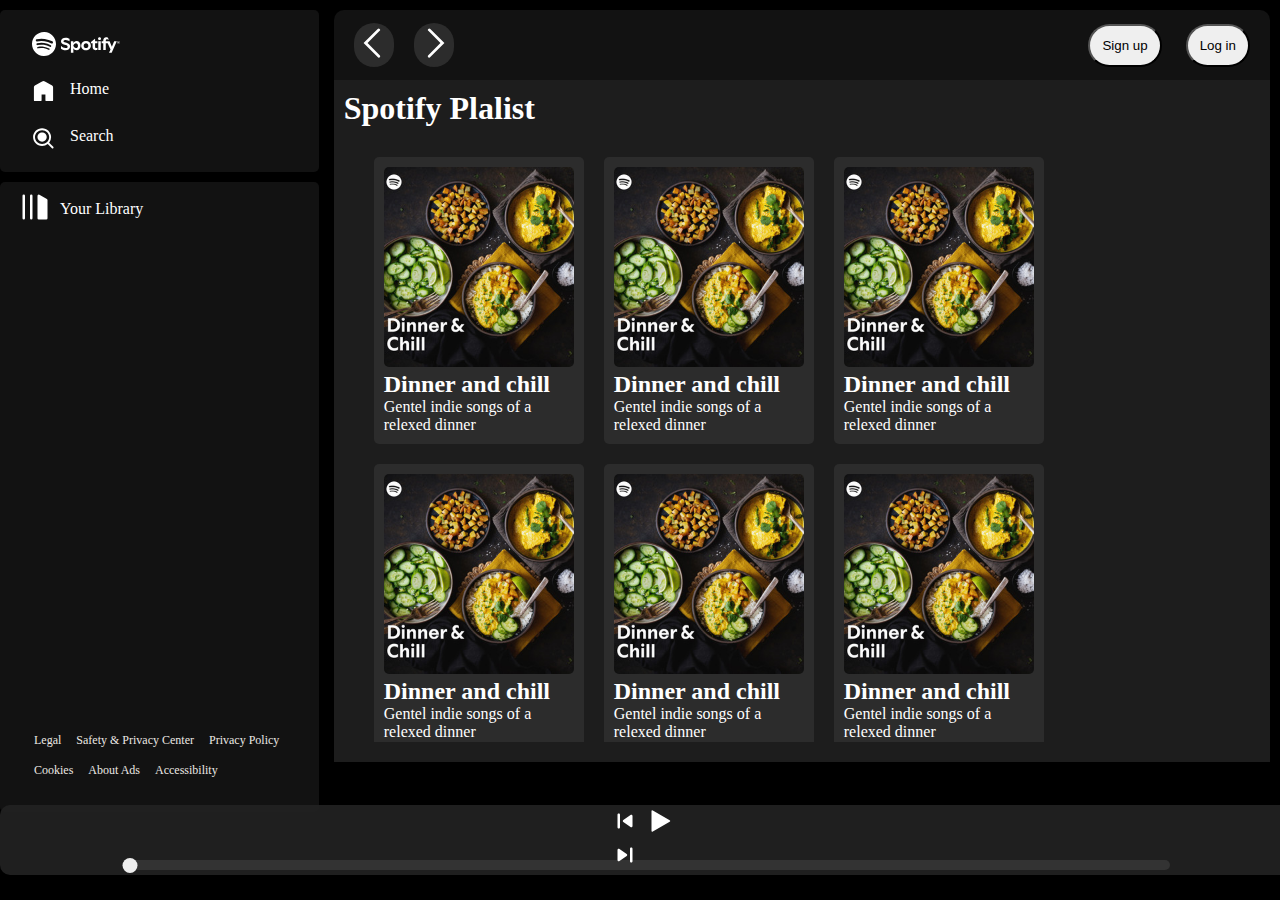
<file: index.html>
<!DOCTYPE html>
<html lang="en">

<head>
    <meta charset="UTF-8">
    <meta name="viewport" content="width=device-width, initial-scale=1.0">
    <title>Document</title>
    <link rel="stylesheet" href="style.css">
    <link rel="stylesheet" href="utility.css">
</head>

<body>
    <script src="script.js"></script>
    <!-- <script src="js2.js"></script> -->
    <div class="container ">
        <div class="left ">
            <div class="home bg-gray rounded">
                <ul class="m-1 p-1">
                    <li><img class="invert" src="svg/spotify.svg" alt="spotify"></li>
                    <li><img class="invert" src="svg/home.svg" alt=""> Home</li>
                    <li> <img class="invert" src="svg/search.svg" alt=""> Search</li>
                </ul>
            </div>
            <div class="library bg-gray rounded">
                <ul class="flex  m-1 p-1 yourlibrary ">
                    <li><img src="svg/library.svg" class="invert  img-sige " alt=""></li>
                    <li>Your Library</li>
                </ul>
                <div class="songlist">
                    <ul class=" songlists m-1 ">
                        <!-- <li class=" m-1 p-1">
                            <div class="song-card ">
                                <div class="card-info">
                                    <img src="svg/music.svg" class="" alt="song" class="card-img">
                                    <div class="info">
                                        <div class="card-title">Song Name</div>
                                        <div class="card-text">Artist Name</div>
                                    </div>
                                </div>
                                <span>Play Now</span>
                                <div class="playnow ">
                                    <img src="svg/play.svg" class="invert" alt="">
                                </div>
                            </div>
                        </li> -->
                    </ul>

                </div>
                <div class="footer flex ">
                    <div class="flex m-1 footer2">
                        <div><a href="https://www.spotify.com/in-en/legal/"><span>Legal</span></a></div>
                        <div><a href="https://www.spotify.com/in-en/safetyandprivacy/"><span>Safety & Privacy
                                    Center</span></a></div>
                        <div><a href="https://www.spotify.com/in-en/legal/privacy-policy/"><span>Privacy
                                    Policy</span></a>
                        </div>
                        <div><a href="https://www.spotify.com/in-en/legal/cookies-policy/"><span>Cookies</span></a>
                        </div>
                        <div><a href="https://www.spotify.com/in-en/legal/privacy-policy/#s3"><span>About Ads</span></a>
                        </div>
                        <div><a href="https://www.spotify.com/in-en/accessibility/"><span>Accessibility</span></a></div>
                    </div>
                </div>
            </div>
        </div>
        <div class="right rounded  ">
            <div class="header ">
                <div class="nav flex bg-gray  p-1">
                    <div class="flex ">
                        <div class="arrow">
                            <img src="svg/backarrow.svg" class=" img-sige" alt="back">
                        </div>
                        <div class="arrow">
                            <img src="svg/forwardarrow.svg" class=" img-sige" alt="forward">
                        </div>
                    </div>
                    <div class="button felx">
                        <button>Sign up</button>
                        <button>Log in </button>
                    </div>
                </div>
            </div>
            <div class="spotifyplalist content p-1 ">
                <h1>Spotify Plalist</h1>
                <div class="cardcontainere flex m-1 p-1  ">

                    <div class="card rounded m-1 p-1 ">
                        <div class="play">
                            <svg class="icon" xmlns="http://www.w3.org/2000/svg" data-encore-id="icon" role="img"
                                aria-hidden="true" viewBox="0 0 24 24">
                                <path
                                    d="m7.05 3.606 13.49 7.788a.7.7 0 0 1 0 1.212L7.05 20.394A.7.7 0 0 1 6 19.788V4.212a.7.7 0 0 1 1.05-.606z">
                                </path>
                            </svg>
                        </div>
                        <img src="imgs/dinner&chill.jpeg" class="card-img rounded" alt="dinner&chill">
                        <h2>Dinner and chill</h2>
                        <p>Gentel indie songs of a relexed dinner</p>
                    </div>
                    <div class="card m-1 p-1 rounded">
                        <div class="play">
                            <svg class="icon" xmlns="http://www.w3.org/2000/svg" data-encore-id="icon" role="img"
                                aria-hidden="true" viewBox="0 0 24 24">
                                <path
                                    d="m7.05 3.606 13.49 7.788a.7.7 0 0 1 0 1.212L7.05 20.394A.7.7 0 0 1 6 19.788V4.212a.7.7 0 0 1 1.05-.606z">
                                </path>
                            </svg>
                        </div>
                        <img src="imgs/dinner&chill.jpeg" class="card-img rounded" alt="dinner&chill">
                        <h2>Dinner and chill</h2>
                        <p>Gentel indie songs of a relexed dinner</p>
                    </div>
                    <div class="card m-1 p-1 rounded">
                        <div class="play">
                            <svg class="icon" xmlns="http://www.w3.org/2000/svg" data-encore-id="icon" role="img"
                                aria-hidden="true" viewBox="0 0 24 24">
                                <path
                                    d="m7.05 3.606 13.49 7.788a.7.7 0 0 1 0 1.212L7.05 20.394A.7.7 0 0 1 6 19.788V4.212a.7.7 0 0 1 1.05-.606z">
                                </path>
                            </svg>
                        </div>
                        <img src="imgs/dinner&chill.jpeg" class="card-img rounded" alt="dinner&chill">
                        <h2>Dinner and chill</h2>
                        <p>Gentel indie songs of a relexed dinner</p>
                    </div>
                    <div class="card m-1 p-1 rounded">
                        <div class="play">
                            <svg class="icon" xmlns="http://www.w3.org/2000/svg" data-encore-id="icon" role="img"
                                aria-hidden="true" viewBox="0 0 24 24">
                                <path
                                    d="m7.05 3.606 13.49 7.788a.7.7 0 0 1 0 1.212L7.05 20.394A.7.7 0 0 1 6 19.788V4.212a.7.7 0 0 1 1.05-.606z">
                                </path>
                            </svg>
                        </div>
                        <img src="imgs/dinner&chill.jpeg" class="card-img rounded" alt="dinner&chill">
                        <h2>Dinner and chill</h2>
                        <p>Gentel indie songs of a relexed dinner</p>
                    </div>
                    <div class="card m-1 p-1 rounded">
                        <div class="play">
                            <svg class="icon" xmlns="http://www.w3.org/2000/svg" data-encore-id="icon" role="img"
                                aria-hidden="true" viewBox="0 0 24 24">
                                <path
                                    d="m7.05 3.606 13.49 7.788a.7.7 0 0 1 0 1.212L7.05 20.394A.7.7 0 0 1 6 19.788V4.212a.7.7 0 0 1 1.05-.606z">
                                </path>
                            </svg>
                        </div>
                        <img src="imgs/dinner&chill.jpeg" class="card-img rounded" alt="dinner&chill">
                        <h2>Dinner and chill</h2>
                        <p>Gentel indie songs of a relexed dinner</p>
                    </div>
                    <div class="card m-1 p-1 rounded">
                        <div class="play">
                            <svg class="icon" xmlns="http://www.w3.org/2000/svg" data-encore-id="icon" role="img"
                                aria-hidden="true" viewBox="0 0 24 24">
                                <path
                                    d="m7.05 3.606 13.49 7.788a.7.7 0 0 1 0 1.212L7.05 20.394A.7.7 0 0 1 6 19.788V4.212a.7.7 0 0 1 1.05-.606z">
                                </path>
                            </svg>
                        </div>
                        <img src="imgs/dinner&chill.jpeg" class="card-img rounded" alt="dinner&chill">
                        <h2>Dinner and chill</h2>
                        <p>Gentel indie songs of a relexed dinner</p>
                    </div>
                    <div class="card m-1 p-1 rounded">
                        <div class="play">
                            <svg class="icon" xmlns="http://www.w3.org/2000/svg" data-encore-id="icon" role="img"
                                aria-hidden="true" viewBox="0 0 24 24">
                                <path
                                    d="m7.05 3.606 13.49 7.788a.7.7 0 0 1 0 1.212L7.05 20.394A.7.7 0 0 1 6 19.788V4.212a.7.7 0 0 1 1.05-.606z">
                                </path>
                            </svg>
                        </div>
                        <img src="imgs/dinner&chill.jpeg" class="card-img rounded" alt="dinner&chill">
                        <h2>Dinner and chill</h2>
                        <p>Gentel indie songs of a relexed dinner</p>
                    </div>
                    <div class="card m-1 p-1 rounded">
                        <div class="play">
                            <svg class="icon" xmlns="http://www.w3.org/2000/svg" data-encore-id="icon" role="img"
                                aria-hidden="true" viewBox="0 0 24 24">
                                <path
                                    d="m7.05 3.606 13.49 7.788a.7.7 0 0 1 0 1.212L7.05 20.394A.7.7 0 0 1 6 19.788V4.212a.7.7 0 0 1 1.05-.606z">
                                </path>
                            </svg>
                        </div>
                        <img src="imgs/dinner&chill.jpeg" class="card-img rounded" alt="dinner&chill">
                        <h2>Dinner and chill</h2>
                        <p>Gentel indie songs of a relexed dinner</p>
                    </div>
                    <div class="card m-1 p-1 rounded">
                        <div class="play">
                            <svg class="icon" xmlns="http://www.w3.org/2000/svg" data-encore-id="icon" role="img"
                                aria-hidden="true" viewBox="0 0 24 24">
                                <path
                                    d="m7.05 3.606 13.49 7.788a.7.7 0 0 1 0 1.212L7.05 20.394A.7.7 0 0 1 6 19.788V4.212a.7.7 0 0 1 1.05-.606z">
                                </path>
                            </svg>
                        </div>
                        <img src="imgs/dinner&chill.jpeg" class="card-img rounded" alt="dinner&chill">
                        <h2>Dinner and chill</h2>
                        <p>Gentel indie songs of a relexed dinner</p>
                    </div>
                    <div class="card m-1 p-1 rounded">
                        <div class="play">
                            <svg class="icon" xmlns="http://www.w3.org/2000/svg" data-encore-id="icon" role="img"
                                aria-hidden="true" viewBox="0 0 24 24">
                                <path
                                    d="m7.05 3.606 13.49 7.788a.7.7 0 0 1 0 1.212L7.05 20.394A.7.7 0 0 1 6 19.788V4.212a.7.7 0 0 1 1.05-.606z">
                                </path>
                            </svg>
                        </div>
                        <img src="imgs/dinner&chill.jpeg" class="card-img rounded" alt="dinner&chill">
                        <h2>Dinner and chill</h2>
                        <p>Gentel indie songs of a relexed dinner</p>
                    </div>

                </div>
            </div>
        </div>
    </div>
    <div class="playbar felx">

        <div class="seekbar pointer ">
            <div class="circle ">

            </div>
        </div>
        <div class="abovebar ">

            <div class="songinfo">

            </div>
            <div class="songbuttons pointer">
                <img id="prevous" class="invert img-sige" src="svg/skip-previous (1).svg" alt="">
                <img id="play" class="invert img-sige" src="svg/playbutton.svg" alt="">
                <img id="next" class="invert img-sige" src="svg/skip-next.svg" alt="">

            </div>
            <div class="songtime">

            </div>
        </div>

    </div>
</body>

</html>
</file>
<file: style.css>
* {
    margin: 0px;
    padding: 0px;
    /* background-color: black; */
}

.container {
    display: flex;
    background-color: black;
    color: white;
    height: 100vh;
}

.left {
    width: 25vw;
}

.right {
    width: 75vw;
}

.container {
    gap: 5px;
}

.home {
    /* border-radius: 12px; */

}

.home ul {
    /* margin: 12px ;
    padding: 12px; */
}

.home ul li {
    list-style: none;
    display: flex;
    padding: 12px;
    gap: 15px;
    width: 23px;

}

.library {
    position: relative;
    height: 70vh;
}

.yourlibrary{
    display: flex;
    gap: 10px;
    /* justify-content: space-between; */
    align-items: center;
    list-style: none;
}

.songlists  {
     /* padding: 0px 25px; */
     overflow: inherit;
     /* display: flex; */
     height: 500px;
     overflow: auto;
}

/* song card design  */
.songlists  li {
    
    list-style-type: none;
    border: 1px solid white;
    border-radius: 6px;
    padding: 12px ;
    margin:  12px ,10px;
    
    
}
.song-card{
   display: flex;
   justify-content: space-between;
   align-items: center;
   gap: 20px;
   background-color: transparent;
   font: .7em sans-serif;

}
.card-info{
    display: flex;
    gap:  20px;
}
.info{
    /* font: .7em sans-serif; */
    width: 200px;
}
.playnow{
    display: flex;
    font-size: 10px;
    
}

/* footer design */
.footer {
    position: absolute;
    bottom: 0px;
}

.footer>div {
    font-size: 12px;
    align-items: center;
    /* justify-content: center; */
    /* height: 10hv; */
    list-style: none;
    display: flex;
    flex-wrap: wrap;
    padding: 24px;
    gap: 15px;
    width: 100%;
}

.footer2 {
    padding: 24px;
    gap: 15px;
    width: 100%;
}

.footer a {
    text-decoration: none;
    color: rgb(236, 232, 228);

}


.nav {
    /* position: relative; */
    display: flex;
    justify-content: space-between;
    align-items: center;
    height: 50px;
    padding: 10px;
    margin-bottom: 0px;
    margin: 10px 10px 0px 10px;
    border-top-left-radius: 10px;
    border-top-right-radius: 10px;

    /* background-color: #262424;
    color: white; */
}

.arrow {
    /* border: 2px solid red; */
    border-radius: 45px;
    padding: 5px;
    margin: 10px;
    background-color: #2c2c2c;
}

.button {
    display: inline-block;
    /* position:absolute; */
    gap: 30px;
    /* right: 20px; */
}

.button>button {
    margin: 10px;
    padding: 12px;
    border-radius: 24px;

}

.signup {
    border: none;
    font-weight: bolder;
    font-size: 13px;
    background-color: transparent;
    color: rgb(101, 98, 98);
    gap: 20px;

}

.signup:hover {
    font-size: 14px;
    color: white;
}

.login {
    font-weight: bolder;
    font-size: 13px;
    background-color: white;
    padding: 16px;
    border-radius: 30px;
    color: black;
}

.login:hover {
    font-size: 14px;
    padding: 17px;
}

.spotifyplalist {
    background-color: #1d1d1d;
    margin: 0px 10px 10px 10px;

}

.cardcontainere {
    flex-wrap: wrap;
    max-height: 65vh;
    overflow: scroll;
}

.card {
    /* border: 2px solid red; */
    position: relative;
    background-color: #2c2c2c;
    width: 190px;

}

.play {
    position: absolute;
    width: 50px;
    height: 50px;
    background-color: #1ed760;
    border-radius: 50%;
    display: flex;
    justify-content: center;
    align-items: center;
    top: 200px;
    left: 135px;
    z-index: -1;
    /* opacity: 0; */
    transition: all 0.2s ease-in-out;
}

.icon {
    width: 35px;
    height: 35px;
}

.card:hover .play {
    /* opacity: 1; */
    top: 140px;
    z-index: 1;
}

.playbar {
    display: flex;
    position: fixed;
    bottom: 25px;
    justify-content: center;
    align-items: center;
    height: 50px;
    width: 100%;
    border-radius: 10px;
    padding: 10px;
    background-color: #222222ea;
}
.seekbar{
    position: absolute;
    bottom: 5px;
    width: 80%;
    background-color: #333333;
    height: 10px;
    border-radius: 20px;
}
.circle{
    position: absolute;
    top: -2px;
    left: 0%;
    transform: translateX(-50%);
    width: 15px;
    height: 15px;
    background-color: #eeeeee;
    border-radius: 50%;
    transition: all 0.2s ease-in-out;
}
.abovebar{
    display: flex;
    justify-content: space-between;
    gap: 600px;
    color: white;
}
</file>
<file: utility.css>
.m-1{
    margin: 10px;
}
.m-top{
    margin: 0, 10px;
}
.p-1 {
    padding: 10px;
}
.p-2 {
    padding: 20px;
}
.bg-gray{
    background-color: #121212;
}
.invert{
    filter: invert(1);
}
.flex{
    display: flex;
    /* justify-content: center;
    align-items: center; */
}
.rounded{
    border-radius: 5px;
}
.img-sige{
    width: 30px;
    height: 30px;
    object-fit: cover;

}
.card-img{
    width: 100%;
    height: 200px;
    object-fit: cover;
}

/* Basic scrollbar style */
::-webkit-scrollbar {
    width: 8px; 
  }
  
  ::-webkit-scrollbar-track {
    background-color: #292828;
  }
  
  ::-webkit-scrollbar-thumb {
    background-color: #535353;
    border-radius: 3px;
  }
  
  /* Hover effect on thumb */
  ::-webkit-scrollbar-thumb:hover {
    background-color: #535353;
  }
  .pointer{
    cursor: pointer;
  }
</file>
